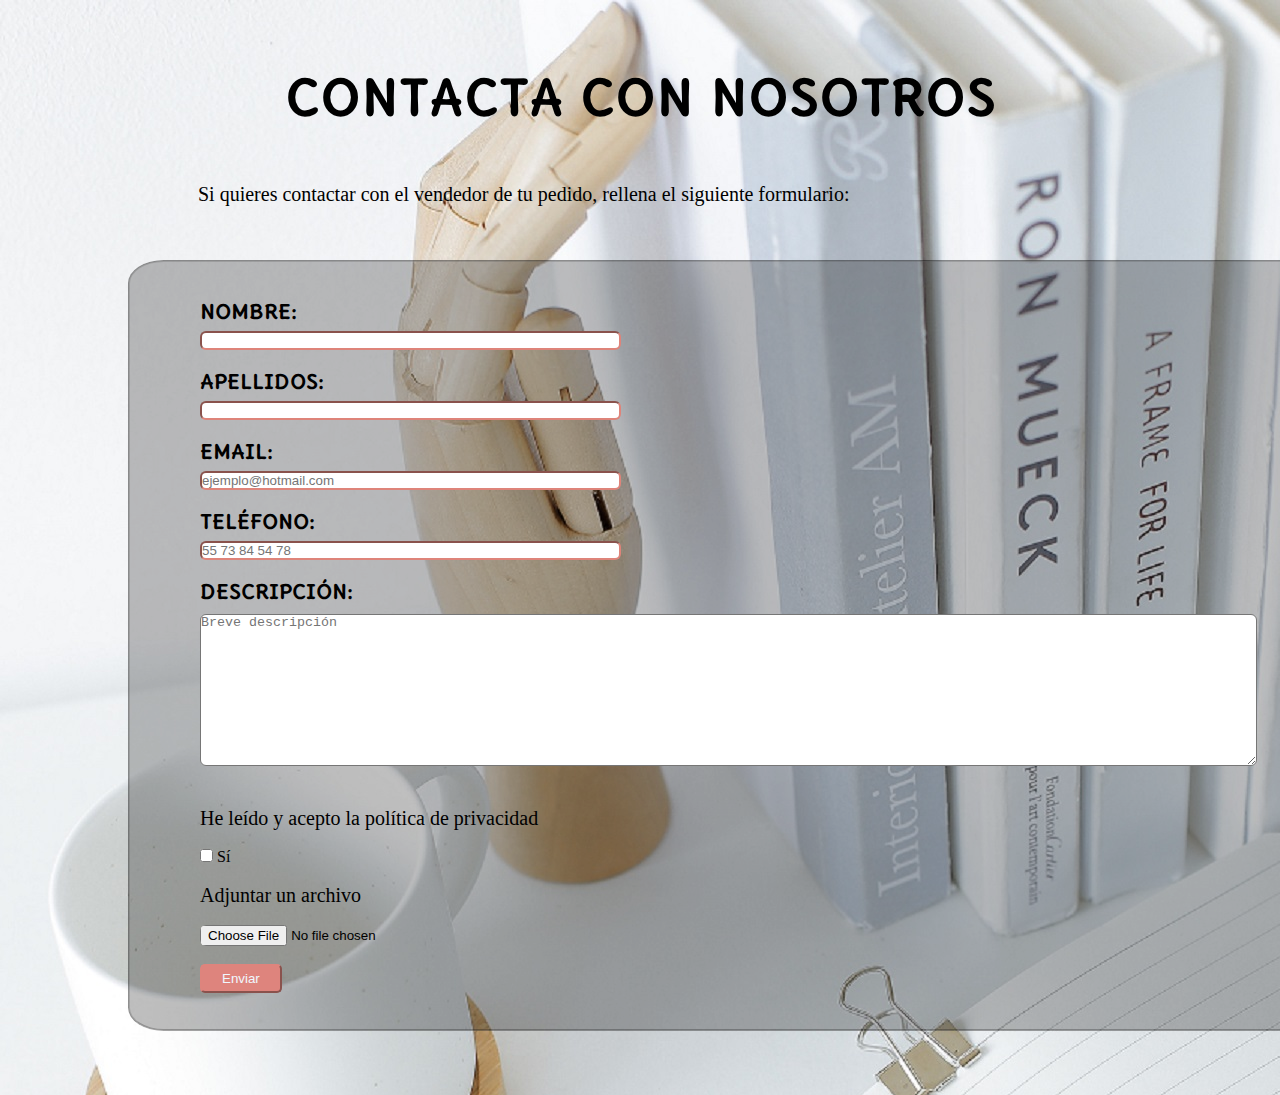
<file: index.html>
<!DOCTYPE html>
<html lang="en">
<head>
    <meta charset="UTF-8">
    <meta http-equiv="X-UA-Compatible" content="IE=edge">
    <meta name="viewport" content="width=device-width, initial-scale=1.0">
    <title>Document</title>
    <link rel="stylesheet" href="CSS/estilo.css">
    <link rel="preconnect" href="https://fonts.googleapis.com">
    <link rel="preconnect" href="https://fonts.googleapis.com">
    <link rel="preconnect" href="https://fonts.gstatic.com" crossorigin>
    <link href="https://fonts.googleapis.com/css2?family=Delius+Unicase&family=Fraunces:opsz,wght@9..144,700&family=Poppins:ital,wght@1,600&display=swap" rel="stylesheet">
</head>
<body>
    <header class="encabezado">
    </header>

    <main class="main">
        <section class="main__seccion">
            <h1 class="main__titulo">CONTACTA CON NOSOTROS</h1>
            <br><br><br>
            <p class="main__parrafo">Si quieres contactar con el vendedor de tu pedido, rellena el siguiente formulario: ​</p> 
            <br><br><br>
            <form action="JS/EJEMPLO.JS" method="post"></form>
            <fieldset class="main__formulario">
                
                <br><br>
                <label class="main__campo"for="nombre">NOMBRE: <br>
                    <input type="text" id="nombre" size="50">
                </label> <br><br>
                <label class="main__campo"for="apellido">APELLIDOS: <br>
                    <input type="text" id="apellido" size="50">
                </label><br><br>
                <label class="main__campo"for="mail">EMAIL: <br>
                    <input type="email" id="mail" size="50" placeholder="ejemplo@hotmail.com">
                </label> <br><br>
                <label class="main__campo"for="tele">TELÉFONO: <br>
                    <input type="tel" id="tele" size="50" placeholder="55 73 84 54 78">
                </label> <br><br>
                <label class="main__campo"for="tele">DESCRIPCIÓN: <br>
                    <textarea name="area-de-texto" id="text1" cols="130" rows="10" placeholder="Breve descripción" required></textarea>
                </label>
                <br><br><br>
                <p class="main__parrafo">He leído y acepto la política de privacidad</p>
                
                <label  class="main__politica"for="cuadro">  <br>
                    <input type="checkbox" id="cuadro"> 
                    <span>Sí</span>
                </label> <br><br>
                <p class="main__parrafo">Adjuntar un archivo</p>
                <label class="main__archivos"for="arch"><br>
                    <input type="file" id="arch"accept=".jpg, .png, .pdf" title="Solo acepta formatos .jpg, png, .pdf"> 
                </label>
                
                <br><br>
                <label class="main__boton--color-coral"  for="la7">
                    <button id="la7" type="submit">Enviar </button>
                </label>
                <br><br><br>
            
            </fieldset>
        </section>

        <footer>
        </footer>
    </main>
    
</body>
</html>
</file>
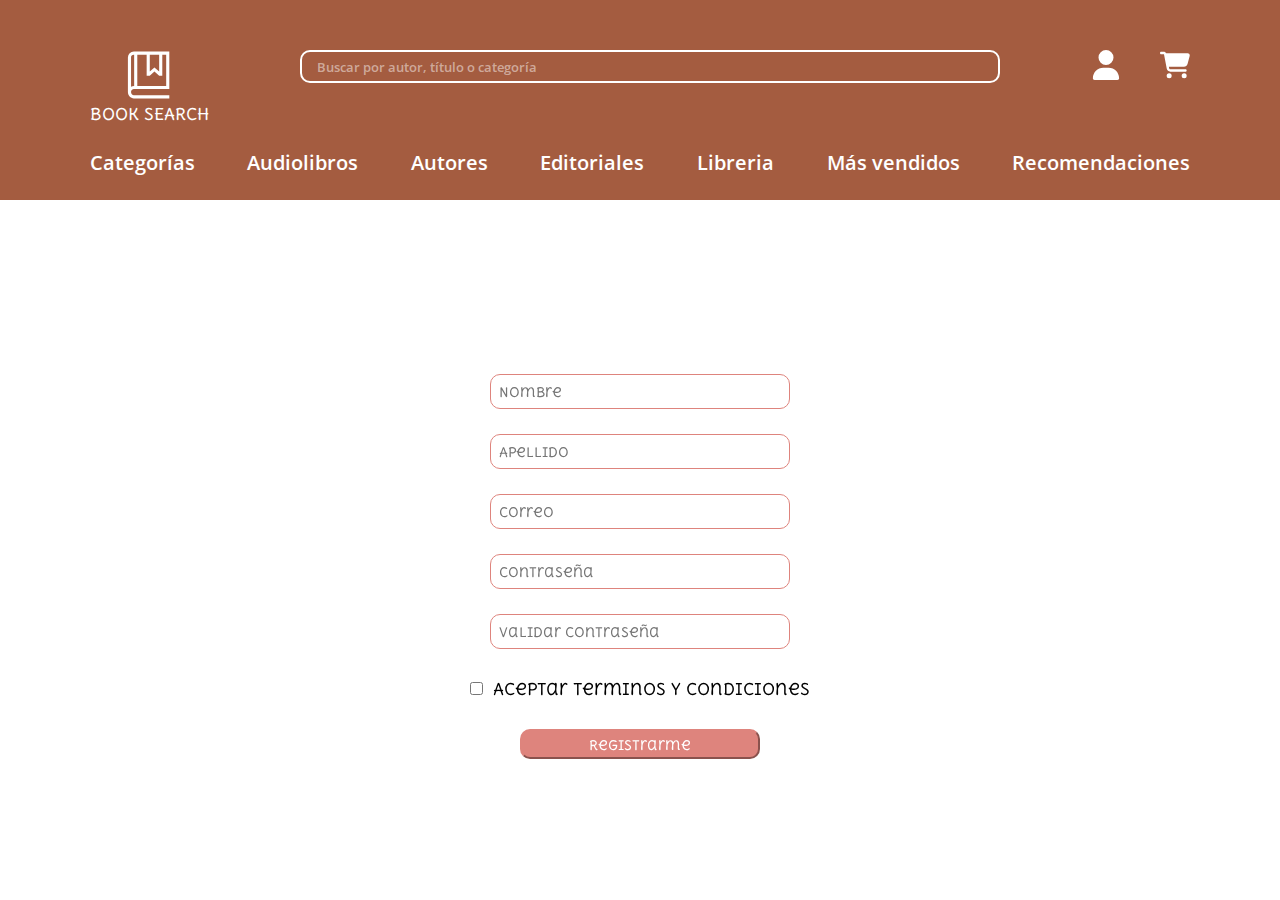
<file: form.html>
<!DOCTYPE html>
<html lang="en">

<head>
  <meta charset="UTF-8">
  <meta http-equiv="X-UA-Compatible" content="IE=edge">
  <meta name="viewport" content="width=device-width, initial-scale=1.0">
  <link rel="stylesheet" href="css/form.css">
  <link rel="preconnect" href="https://fonts.googleapis.com">
  <link rel="preconnect" href="https://fonts.googleapis.com">
  <link rel="preconnect" href="https://fonts.gstatic.com" crossorigin>
  <link
    href="https://fonts.googleapis.com/css2?family=Delius+Unicase&family=Fraunces:opsz,wght@9..144,700&family=Poppins:ital,wght@1,600&display=swap"
    rel="stylesheet">
  <link rel="stylesheet" href="css/header.css">
  <title>Registro</title>
</head>

<body>
  <header class="header">
    <div class="container__header">
      <div class="header__logo">
        <figure class="header__logo-imagen-texto">
          <img class="header__logo-image" src="img/book.svg" alt="Iniciar sesión" width="50" height="50">
          <figcaption class="header__logo-texto">BOOK SEARCH</figcaption>
        </figure>
      </div>
      <div class="header__search">
        <input class="header__search-input" type="text" placeholder="Buscar por autor, título o categoría ">
      </div>
      <div class="header-icons">
        <div class="icon__login">
          <img class="header__login-image" src="img/user-solid.svg" alt="Iniciar sesión" width="30" height="30">
        </div>
        <div class="header__cart">
          <img class="icon__cart-image" src="img/cart-shopping-solid.svg" alt="Carrito de compras" width="30"
            height="30">
        </div>
      </div>
    </div>
    <nav class="header__nav">
      <ul class="header__nav-list">
        <li class="header__nav--categorias"><a href="pagina1.html">Categorías</a></li>
        <li class="header__nav-item"><a href="pagina2.html">Audiolibros </a></li>
        <li class="header__nav-item"><a href="pagina3.html">Autores</a></li>
        <li class="header__nav-item"><a href="pagina4.html">Editoriales</a></li>
        <li class="header__nav-item"><a href="pagina5.html">Libreria</a></li>
        <li class="header__nav-item"><a href="pagina6.html">Más vendidos</a></li>
        <li class="header__nav--recomendaciones"><a href="pagina7.html">Recomendaciones</a></li>
      </ul>
    </nav>
  </header>
  <main>
    <div id="mensaje-registro" style="display: none;" class="confirmacion-registro">
      <p class="confirmacion-registro__texto">¡Te has registrado con éxito!</p>
    </div>
    <form id="registro" class="form-register">
      <h2 class="form-register__title">Registro</h2>
      <div class="form__div">
        <input required class="form__input" placeholder="Nombre" type="text" id="nombre" name="input1">
      </div>
      <div>
        <input required class="form__input" placeholder="Apellido" type="text" id="apellido" name="input2">
      </div>
      <div>
        <input required class="form__input" placeholder="Correo" type="email" id="email" name="input3">
      </div>
      <div>
        <input required class="form__input" placeholder="Contraseña" type="password" id="contraseña" name="input4">
      </div>
      <div>
        <input required class="form__input" placeholder="Validar contraseña" type="password" id="contraseña-validar" name="input5">
      </div>
      <div class="terminos">
        <div>
          <input required class="checkbox__terminos" type="checkbox" id="checkbox" name="checkbox">
        </div>
        <div>
          <label for="checkbox">Aceptar terminos y condiciones</label>
        </div>
      </div>
      </div>
      <div>
        <div class="conatiner__register">
          <button id="boton-registro" class="boton-register" type="">Registrarme</button>
        </div>

    </form>


  </main>

  <script src="JS/app.js"></script>
</body>

</html>
</file>
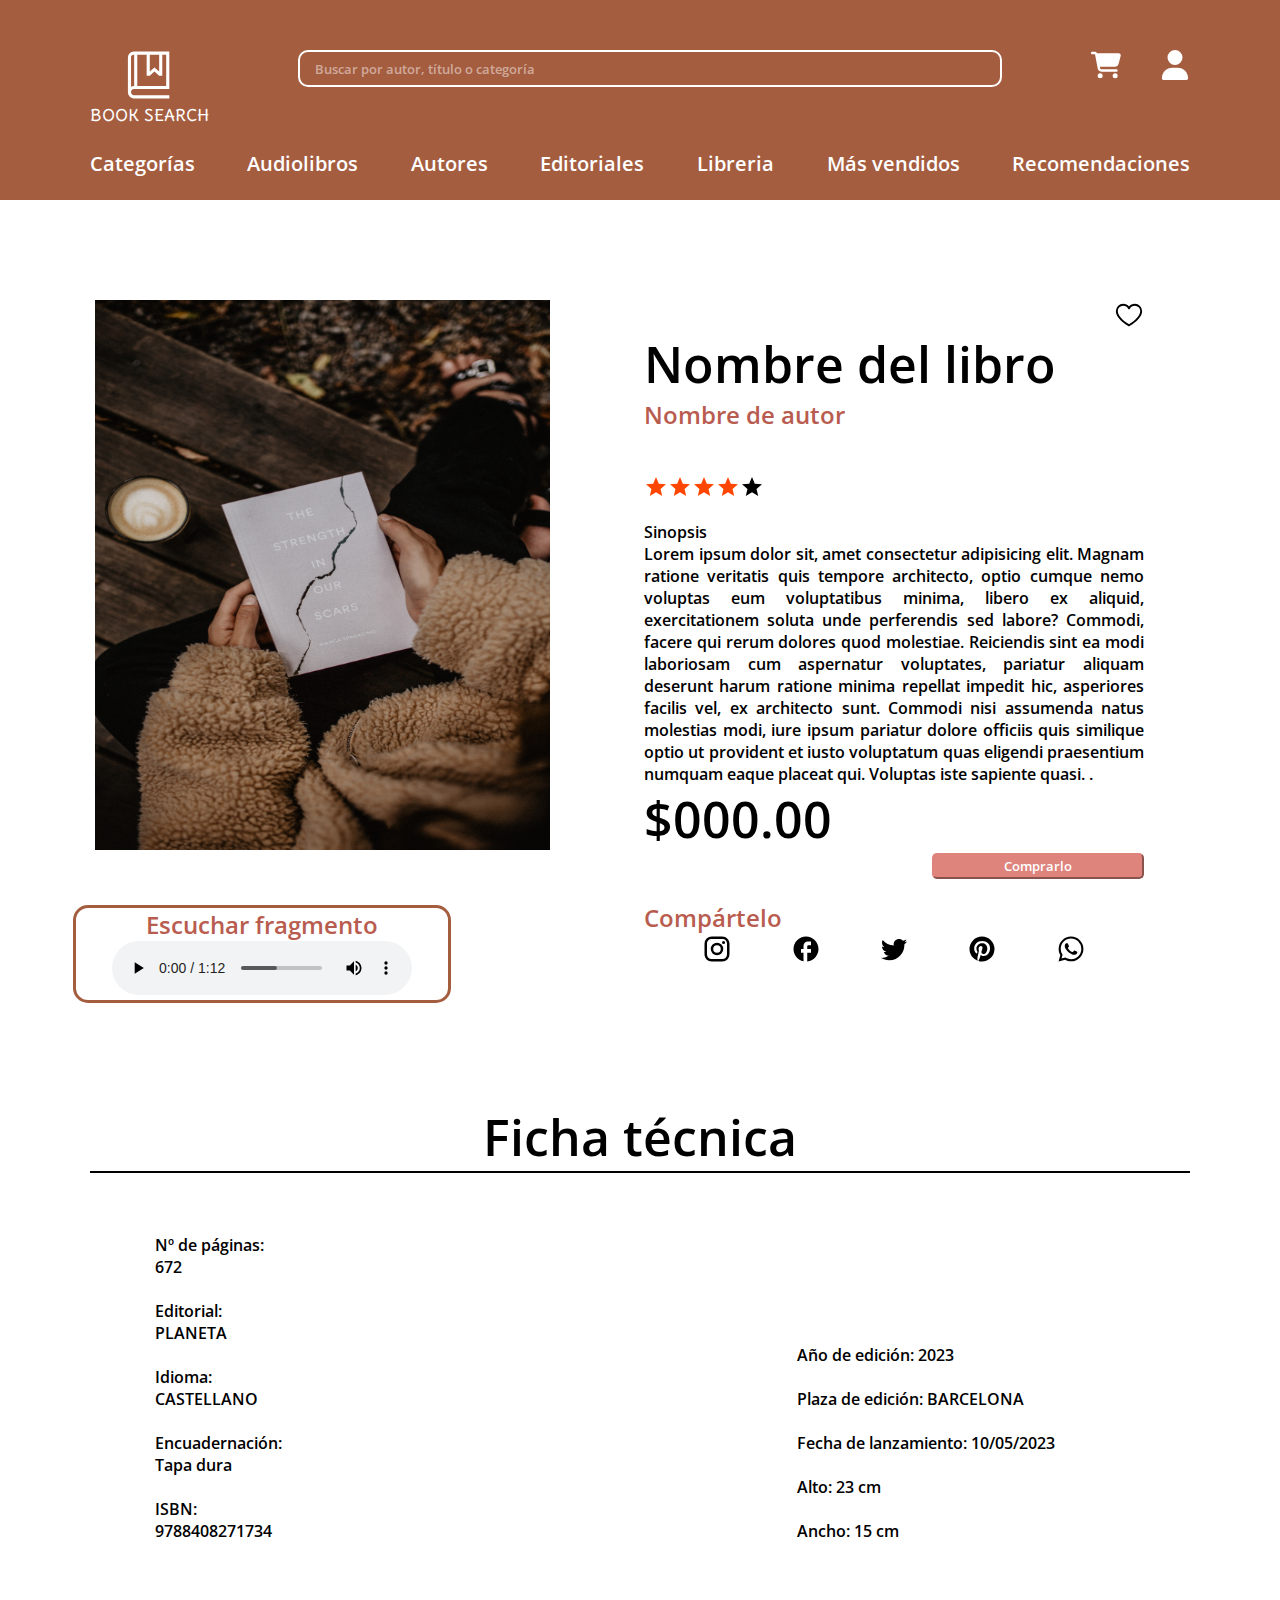
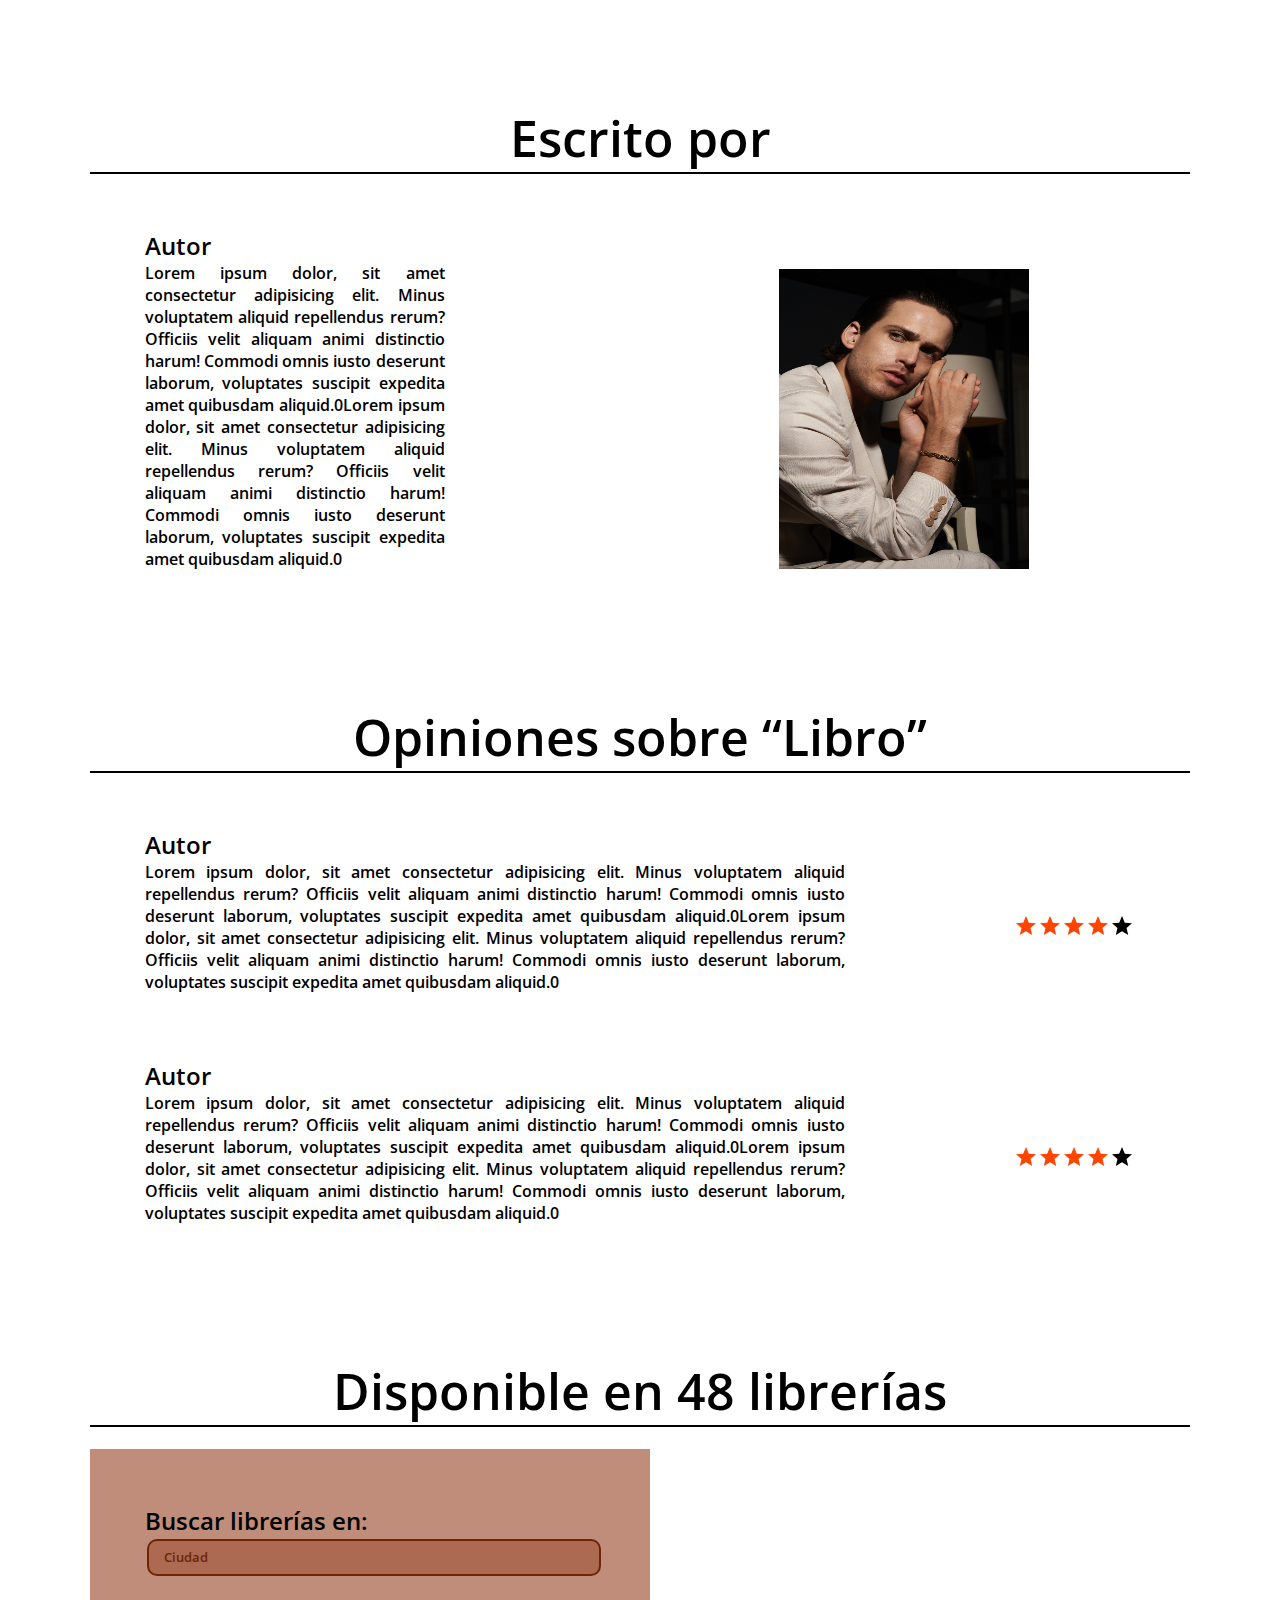
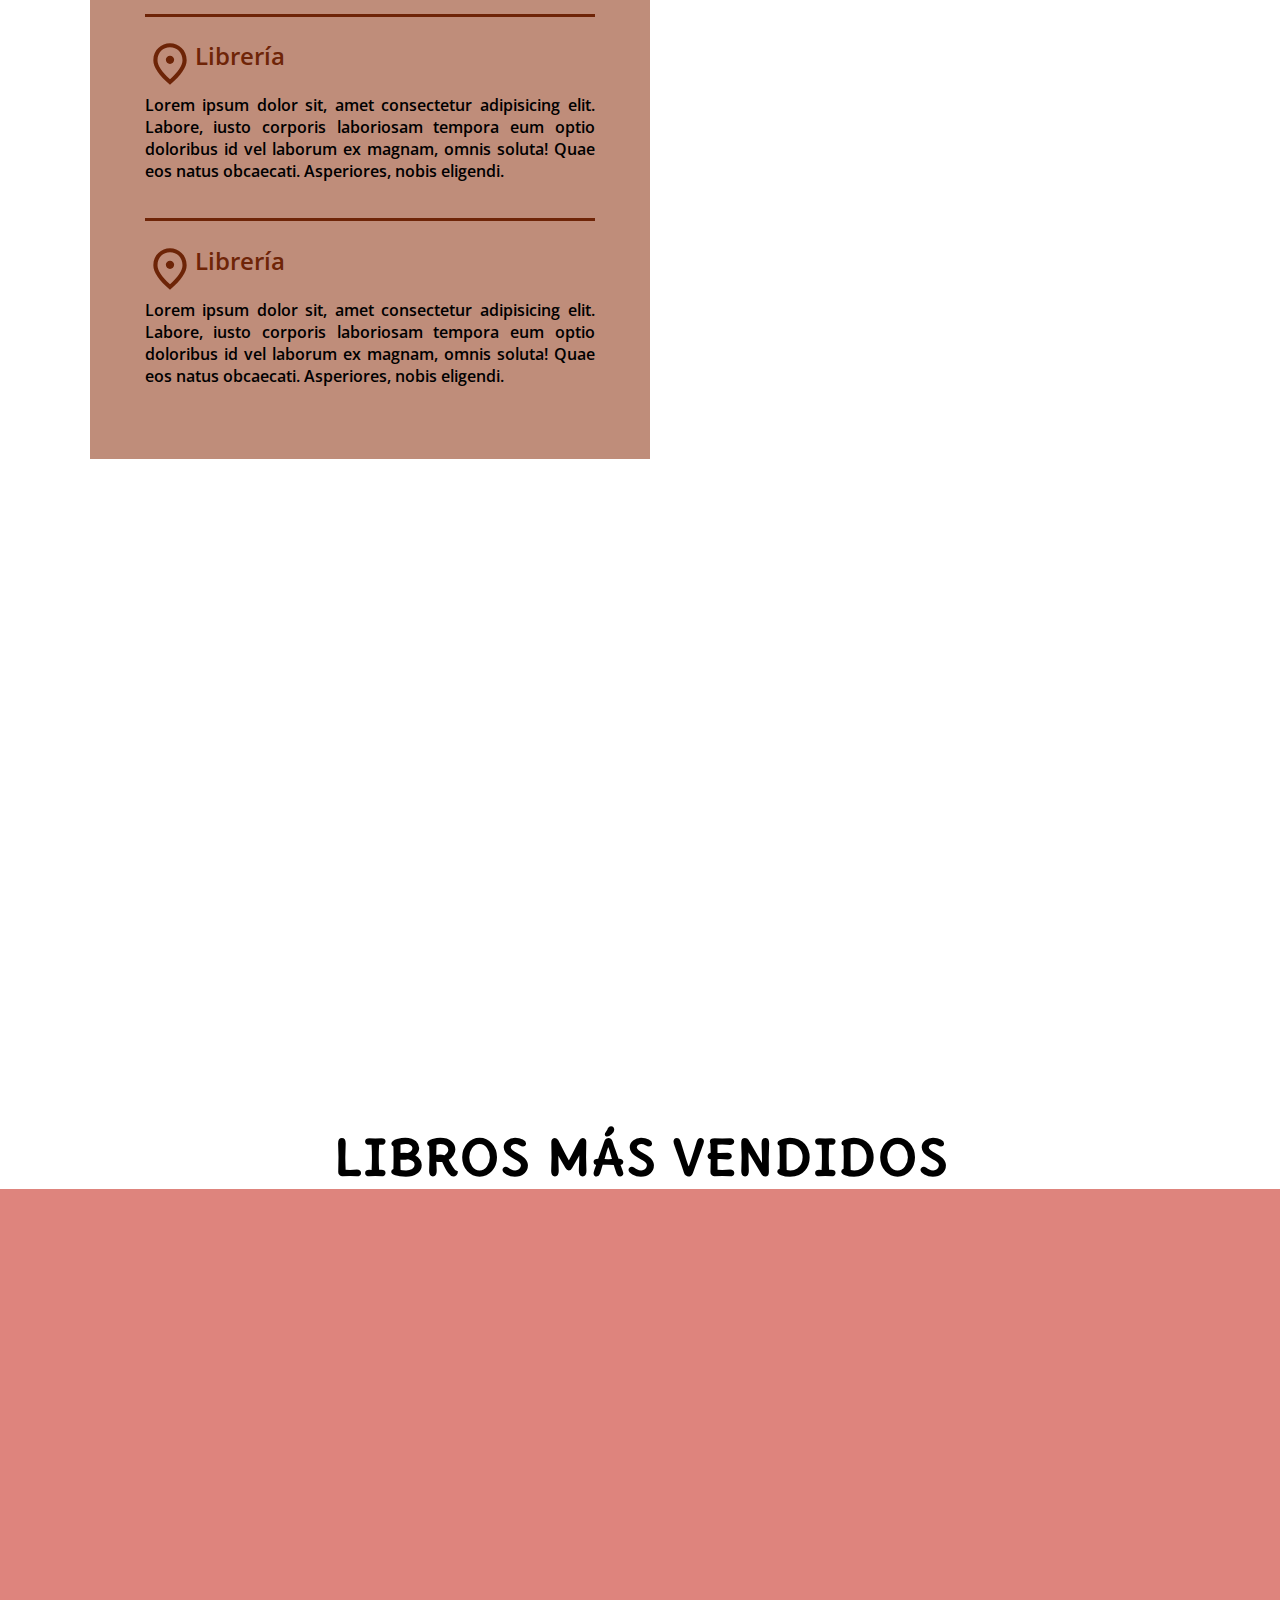
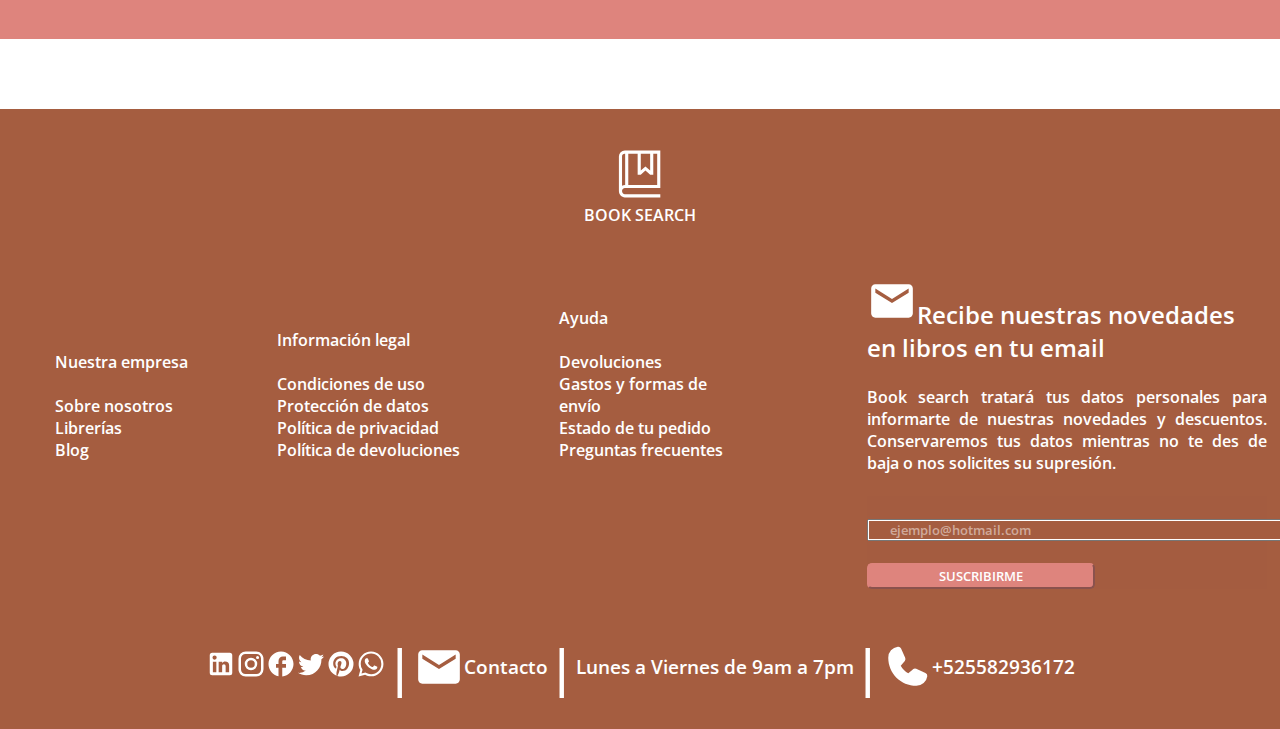
<file: HTML/detalle-libro.html>
<!DOCTYPE html>
<html lang="en">
<head>
    <meta charset="UTF-8">
    <meta name="viewport" content="width=device-width, initial-scale=1.0">
    <title>Detalle de libro</title>
    <link rel="stylesheet" href="../CSS/detalle-libro.css">
    <link href="https://fonts.googleapis.com/css2?family=Delius+Unicase&family=Fraunces:opsz,wght@9..144,700&family=Poppins:ital,wght@1,600&display=swap" rel="stylesheet">

    <link href="https://fonts.googleapis.com/css2?family=Open+Sans:wght@300;600&display=swap" rel="stylesheet">
</head>


<body>

    <header class="header">
        <div class="container__header">
            <div class="header__logo">
                <figure class="header__logo-imagen-texto">
                    <img class="header__logo-image" src="../imagenes/book (1).svg" alt="Iniciar sesión"
                    width="50" height="50">
                <figcaption class="header__logo-texto">BOOK SEARCH</figcaption>
            </figure>
            </div>
            <div class="header__search">
                <input class="header__search-input" type="text" placeholder="Buscar por autor, título o categoría ">
            </div>
            <div class="header-icons">
                <div class="icon__login">
                    <img class="header__login-image" src="../imagenes/cart-shopping-solid.svg" alt="Iniciar sesión"
                    width="30" height="30">
                </div>
                <div class="header__cart">
                    <img class="icon__cart-image" src="../imagenes/user-solid.svg" alt="Carrito de compras" width="30" height="30">
                </div>
            </div>
        </div>
        <nav class="header__nav">
            <ul class="header__nav-list">
                <li class="header__nav--categorias"><a href="pagina1.html">Categorías</a></li>
                <li class="header__nav-item"><a href="pagina2.html">Audiolibros </a></li>
                <li class="header__nav-item"><a href="pagina3.html">Autores</a></li>
                <li class="header__nav-item"><a href="pagina4.html">Editoriales</a></li>
                <li class="header__nav-item"><a href="pagina5.html">Libreria</a></li>
                <li class="header__nav-item"><a href="pagina6.html">Más vendidos</a></li>
                <li class="header__nav--recomendaciones"><a href="pagina7.html">Recomendaciones</a></li>
            </ul>
        </nav>
    </header>
<aside>
        <div class="detalles">
            <div class="detalles__aud-img">
            <img class="detalles__aud-img-imagen" src="../imagenes/pexels-thought-catalog-2228580.jpg" width="455" height="550" alt="">
            <br>
            <div class="detalles__audio">
                <h2>Escuchar fragmento</h2>
                <audio controls src="../AUDIOS/risk-136788.mp3" width="455">
            </audio>
        </div>
    </div>
</aside>
    <main>
    <section>
        <div class="detalles__texto"><div class="detalles__texto-icono">
            <img src="../imagenes/heart.svg" width="30" height="30" alt="">
        </div>
            <h1 class="tit">Nombre del libro</h1>
            
            <h2>Nombre de autor</h2>
            <br><br>
            <div class="detalles__texto-calificacion">
                <div class="valor">
                    <svg class="valor__estre  estre--naranja estre--gris" xmlns="http://www.w3.org/2000/svg" width="24" height="24" viewBox="0 0 24 24"><path fill="currentColor" d="M12 17.27 L18.18 21l-1.64-7.03L22 9.24l-7.19-.61L12 2L9.19 8.63L2 9.24l5.46 4.73L5.82 21z"/></svg>
                
                    <svg class="valor__estre  estre--naranja" xmlns="http://www.w3.org/2000/svg" width="24" height="24" viewBox="0 0 24 24"><path fill="currentColor" d="M12 17.27 L18.18 21l-1.64-7.03L22 9.24l-7.19-.61L12 2L9.19 8.63L2 9.24l5.46 4.73L5.82 21z"/></svg>
                
                    <svg class="valor__estre  estre--naranja" xmlns="http://www.w3.org/2000/svg" width="24" height="24" viewBox="0 0 24 24"><path fill="currentColor" d="M12 17.27 L18.18 21l-1.64-7.03L22 9.24l-7.19-.61L12 2L9.19 8.63L2 9.24l5.46 4.73L5.82 21z"/></svg>
                
                    <svg class="valor__estre  estre--naranja" xmlns="http://www.w3.org/2000/svg" width="24" height="24" viewBox="0 0 24 24"><path fill="currentColor" d="M12 17.27 L18.18 21l-1.64-7.03L22 9.24l-7.19-.61L12 2L9.19 8.63L2 9.24l5.46 4.73L5.82 21z"/></svg>

                    <svg class="valor__estre" xmlns="http://www.w3.org/2000/svg" width="24" height="24" viewBox="0 0 24 24"><path fill="currentColor" d="M12 17.27 L18.18 21l-1.64-7.03L22 9.24l-7.19-.61L12 2L9.19 8.63L2 9.24l5.46 4.73L5.82 21z"/></svg>
            </div>
            </div>
            <p> <br><span>Sinopsis</span> <br> Lorem ipsum dolor sit, amet consectetur adipisicing elit. Magnam ratione veritatis quis tempore architecto, optio cumque nemo voluptas eum voluptatibus minima, libero ex aliquid, exercitationem soluta unde perferendis sed labore?
            Commodi, facere qui rerum dolores quod molestiae. Reiciendis sint ea modi laboriosam cum aspernatur voluptates, pariatur aliquam deserunt harum ratione minima repellat impedit hic, asperiores facilis vel, ex architecto sunt.
            Commodi nisi assumenda natus molestias modi, iure ipsum pariatur dolore officiis quis similique optio ut provident et iusto voluptatum quas eligendi praesentium numquam eaque placeat qui. Voluptas iste sapiente quasi.
            .</p>
            <h1 >$000.00</h1>
            <div class="detalles__texto-boton" >
            <button class="detalles__boton"> <b> Comprarlo</b></button></div> <br>
            <h2>Compártelo</h2>
            <div class="detalles__texto-redes">
            <a href="https://www.instagram.com/" target="
            ">
            <img src="../imagenes/instagram.svg" width="30" height="30" alt="">
            </a>
            <a href="https://www.facebook.com/" target="_blank">
                <img src="../imagenes/baseline-facebook.svg" width="30" height="30"alt="">
            </a>
            <a href="https://twitter.com/" target="_blank">
                <img src="../imagenes/twitter.svg" width="30" height="30" alt="">
            </a>
            <a href="https://www.pinterest.com.mx/" target="_blank">
                <img src="../imagenes/pinterest.svg" width="30" height="30" alt="">
            </a>
            <a href="https://www.whatsapp.com/" target="_blank">
                <img src="../imagenes/baseline-whatsapp.svg" width="30" height="30"alt="">
            </a>
        </div>
        </div>
    </section></main>
    <section class="ficha">
        <h1 class="parra__titulo">Ficha técnica </h1><br>
        <div class="ficha__lista1">
            <ul class="ficha__lista1">
                <li>Nº de páginas: 672</li> <br>
                <li>Editorial: PLANETA</li> <br>
                <li>Idioma: CASTELLANO</li> <br>
                <li>Encuadernación: Tapa dura</li> <br>
                <li>ISBN: 9788408271734</li> <br>
            </ul>
        </div>
        <div class="ficha__lista2">
            <ul class="ficha__lista2">
                <li>Año de edición: 2023</li> <br>
                <li>Plaza de edición: BARCELONA</li> <br>
                <li>Fecha de lanzamiento: 10/05/2023</li> <br>
                <li>Alto: 23 cm</li> <br>
                <li>Ancho: 15 cm</li> <br>
            </ul>
        </div>
    </section>
    <section class="escritor">
        <h1 class="parra__titulo">Escrito por</h1><br><p class="escritor__parrafo"> <span class="negri"> Autor</span > <br> Lorem ipsum dolor, sit amet consectetur adipisicing elit. Minus voluptatem aliquid repellendus rerum? Officiis velit aliquam animi distinctio harum! Commodi omnis iusto deserunt laborum, voluptates suscipit expedita amet quibusdam aliquid.0Lorem ipsum dolor, sit amet consectetur adipisicing elit. Minus voluptatem aliquid repellendus rerum? Officiis velit aliquam animi distinctio harum! Commodi omnis iusto deserunt laborum, voluptates suscipit expedita amet quibusdam aliquid.0</p>
        <img class="escritor__imagen" src="../imagenes/pexels-jesus-martin-tauca-solorzano-17043996.jpg" width="250" height="300" alt="">
    </section>
    <section class="opn">
        <h1 class="parra__titulo">Opiniones sobre “Libro”</h1><br>
        <div class="autor1"><p class="opn__parrafo"> <span class="negri"> Autor</span > <br> Lorem ipsum dolor, sit amet consectetur adipisicing elit. Minus voluptatem aliquid repellendus rerum? Officiis velit aliquam animi distinctio harum! Commodi omnis iusto deserunt laborum, voluptates suscipit expedita amet quibusdam aliquid.0Lorem ipsum dolor, sit amet consectetur adipisicing elit. Minus voluptatem aliquid repellendus rerum? Officiis velit aliquam animi distinctio harum! Commodi omnis iusto deserunt laborum, voluptates suscipit expedita amet quibusdam aliquid.0</p>
            <div class="autor1__caja">
            <div class="valor">
                <svg class="valor__estre  estre--naranja" xmlns="http://www.w3.org/2000/svg" width="24" height="24" viewBox="0 0 24 24"><path fill="currentColor" d="M12 17.27 L18.18 21l-1.64-7.03L22 9.24l-7.19-.61L12 2L9.19 8.63L2 9.24l5.46 4.73L5.82 21z"/></svg>
            
                <svg class="valor__estre  estre--naranja" xmlns="http://www.w3.org/2000/svg" width="24" height="24" viewBox="0 0 24 24"><path fill="currentColor" d="M12 17.27 L18.18 21l-1.64-7.03L22 9.24l-7.19-.61L12 2L9.19 8.63L2 9.24l5.46 4.73L5.82 21z"/></svg>
            
                <svg class="valor__estre  estre--naranja" xmlns="http://www.w3.org/2000/svg" width="24" height="24" viewBox="0 0 24 24"><path fill="currentColor" d="M12 17.27 L18.18 21l-1.64-7.03L22 9.24l-7.19-.61L12 2L9.19 8.63L2 9.24l5.46 4.73L5.82 21z"/></svg>
            
                <svg class="valor__estre  estre--naranja" xmlns="http://www.w3.org/2000/svg" width="24" height="24" viewBox="0 0 24 24"><path fill="currentColor" d="M12 17.27 L18.18 21l-1.64-7.03L22 9.24l-7.19-.61L12 2L9.19 8.63L2 9.24l5.46 4.73L5.82 21z"/></svg>

                <svg class="valor__estre" xmlns="http://www.w3.org/2000/svg" width="24" height="24" viewBox="0 0 24 24"><path fill="currentColor" d="M12 17.27 L18.18 21l-1.64-7.03L22 9.24l-7.19-.61L12 2L9.19 8.63L2 9.24l5.46 4.73L5.82 21z"/></svg>
        </div>
    </div>
    </div>
    <div class="autor1"><p class="opn__parrafo"> <span class="negri"> Autor</span > <br> Lorem ipsum dolor, sit amet consectetur adipisicing elit. Minus voluptatem aliquid repellendus rerum? Officiis velit aliquam animi distinctio harum! Commodi omnis iusto deserunt laborum, voluptates suscipit expedita amet quibusdam aliquid.0Lorem ipsum dolor, sit amet consectetur adipisicing elit. Minus voluptatem aliquid repellendus rerum? Officiis velit aliquam animi distinctio harum! Commodi omnis iusto deserunt laborum, voluptates suscipit expedita amet quibusdam aliquid.0</p>
        <div class="autor1__caja">
        <div class="valor">
            <svg class="valor__estre  estre--naranja" xmlns="http://www.w3.org/2000/svg" width="24" height="24" viewBox="0 0 24 24"><path fill="currentColor" d="M12 17.27 L18.18 21l-1.64-7.03L22 9.24l-7.19-.61L12 2L9.19 8.63L2 9.24l5.46 4.73L5.82 21z"/></svg>
        
            <svg class="valor__estre  estre--naranja" xmlns="http://www.w3.org/2000/svg" width="24" height="24" viewBox="0 0 24 24"><path fill="currentColor" d="M12 17.27 L18.18 21l-1.64-7.03L22 9.24l-7.19-.61L12 2L9.19 8.63L2 9.24l5.46 4.73L5.82 21z"/></svg>
        
            <svg class="valor__estre  estre--naranja" xmlns="http://www.w3.org/2000/svg" width="24" height="24" viewBox="0 0 24 24"><path fill="currentColor" d="M12 17.27 L18.18 21l-1.64-7.03L22 9.24l-7.19-.61L12 2L9.19 8.63L2 9.24l5.46 4.73L5.82 21z"/></svg>
        
            <svg class="valor__estre  estre--naranja" xmlns="http://www.w3.org/2000/svg" width="24" height="24" viewBox="0 0 24 24"><path fill="currentColor" d="M12 17.27 L18.18 21l-1.64-7.03L22 9.24l-7.19-.61L12 2L9.19 8.63L2 9.24l5.46 4.73L5.82 21z"/></svg>

            <svg class="valor__estre" xmlns="http://www.w3.org/2000/svg" width="24" height="24" viewBox="0 0 24 24"><path fill="currentColor" d="M12 17.27 L18.18 21l-1.64-7.03L22 9.24l-7.19-.61L12 2L9.19 8.63L2 9.24l5.46 4.73L5.82 21z"/></svg>
    </div>
</div>
</div>
    </section>
    <section class="dispo">
        <h1 class="parra__titulo">Disponible en 48 librerías</h1><br>
        
        <div class="caja-datos">
            <h1 class="negri">Buscar librerías en:</h1>
            <div class="caja-datos__search">
                <input class="caja-datos__search-input" type="text" placeholder="Ciudad">
            </div >
            <div class="caja-datos__tex">
                <img class="caja-datos__tex-img" src="../imagenes/outline-place (1).svg" alt="">
                <h2 class="caja-datos__tex-tit">Librería</h2>
                <br>
            <p class="caja-datos__texto">Lorem ipsum dolor sit, amet consectetur adipisicing elit. Labore, iusto corporis laboriosam tempora eum optio doloribus id vel laborum ex magnam, omnis soluta! Quae eos natus obcaecati. Asperiores, nobis eligendi.</p>
        </div>
        <div class="caja-datos__tex">
            <img class="caja-datos__tex-img" src="../imagenes/outline-place (1).svg" alt="">
            <h2 class="caja-datos__tex-tit">Librería</h2>
            <br>
        <p class="caja-datos__texto">Lorem ipsum dolor sit, amet consectetur adipisicing elit. Labore, iusto corporis laboriosam tempora eum optio doloribus id vel laborum ex magnam, omnis soluta! Quae eos natus obcaecati. Asperiores, nobis eligendi.</p>
    </div>
    </div>
        <div class="map">
            <iframe src="https://www.google.com/maps/embed?pb=!1m18!1m12!1m3!1d15019435.339181468!2d-113.26966873778808!3d23.21197872928918!2m3!1f0!2f0!3f0!3m2!1i1024!2i768!4f13.1!3m3!1m2!1s0x84043a3b88685353%3A0xed64b4be6b099811!2zTcOpeGljbw!5e0!3m2!1ses-419!2smx!4v1685495631420!5m2!1ses-419!2smx" width="540" height="610" style="border:0;" allowfullscreen="" loading="lazy" referrerpolicy="no-referrer-when-downgrade"></iframe> 
        </div>
    </section>
    <section class="carrusel">
        <h1 class="carrusel__tit">LIBROS MÁS VENDIDOS</h1>
        <div class="carrusel__cards"></div>

    </section>
   
    <footer>
        <section>
        <div class="footer__logo">
            <figure class="footer__logo-imagen-texto">
                <img class="footer__logo-image" src="../imagenes/book (1).svg" alt="Iniciar sesión"
                width="50" height="50">
            <figcaption class="footer__logo-texto">BOOK SEARCH</figcaption>
        </figure>
        </div>
        <div class="footer__listas">
        <section class="ficha1"> 
            <div class="ficha__lista1-1">
                <ul class="ficha__lista1-1-1"> 
                    <li>Nuestra empresa</li> <br> 
                    <li>Sobre nosotros</li> 
                    <li>Librerías</li> 
                    <li>Blog</li> 
                </ul>
            </div>
            <div class="ficha__lista2-2">
                <ul class="ficha__lista2-2-2"> 
                    <li>Información legal</li> <br> 
                    <li>Condiciones de uso</li> 
                    <li>Protección de datos</li> 
                    <li>Política de privacidad</li> 
                    <li>Política de devoluciones</li>
                </ul>
            </div>
            <div class="ficha__lista3-3">
                <ul class="ficha__lista3-3"> 
                    <li>Ayuda</li> <br> 
                    <li>Devoluciones</li> 
                    <li>Gastos y formas de envío</li> 
                    <li>Estado de tu pedido</li> 
                    <li>Preguntas frecuentes </li>
                </ul>
            </div>
        </section>
        </div>
            <div class="news">
                <img class="new__tex-img" src="../imagenes/baseline-email (1).svg" alt=""> <br>
                <h2 class="new-tit">Recibe nuestras novedades en libros en tu email
                </h2> <br>
                <p class="new-parra">Book search tratará tus datos personales para informarte de nuestras novedades y descuentos. Conservaremos tus datos mientras no te des de baja o nos solicites su supresión. </p><br>
                <div class="news__barra"  ><br>
                <input class="news__barra-input"  type="email" size="50" placeholder="ejemplo@hotmail.com"><br>
                <div> <br>
                <button>SUSCRIBIRME</button></div>
            </div></div><br><br><br>
            <div class="footer__redes">
                <div class="footer__texto-redes">
                    <a href="https://www.linkedin.com/">
                        <img src="../imagenes/linkedin.svg" width="30" height="30"alt="">
                    </a>
                    <a href="https://www.instagram.com/" target="
                    ">
                    <img src="../imagenes/instagram (1).svg" width="30" height="30" alt="">
                    </a>
                    <a href="https://www.facebook.com/" target="_blank">
                        <img src="../imagenes/baseline-facebook (1).svg" width="30" height="30"alt="">
                    </a>
                    <a href="https://twitter.com/" target="_blank">
                        <img src="../imagenes/twitter (1).svg" width="30" height="30" alt="">
                    </a>
                    <a href="https://www.pinterest.com.mx/" target="_blank">
                        <img src="../imagenes/pinterest (1).svg" width="30" height="30" alt="">
                    </a>
                    <a href="https://www.whatsapp.com/" target="_blank">
                        <img src="../imagenes/baseline-whatsapp (1).svg" width="30" height="30"alt="">
                    </a> <h1 class="footer__separador">|</h1>
                    <div>
                        <img class="new__tex-img" src="../imagenes/baseline-email (1).svg" alt=""> 
                    </div><h1 class="footer__text">Contacto</h1>
                    <h1 class="footer__separador">|</h1>
                    <h1 class="footer__text">Lunes a Viernes de 9am a 7pm</h1>
                    <h1 class="footer__separador">|</h1>
                    <img class="new__tex-img" src="../imagenes/phone-fill.svg" alt="">
                    <h1 class="footer__text">+525582936172</h1>
                </div>
            </div>
        </section>
    </footer>
    
</body>
</html>
</file>
<file: CSS/estilo.css>
*{
    margin: 0;
    padding: 0;  
}

main{
    padding: 5%  10% 5% 10%;
    background-image: url("../imagenes/pexels-ann-poan-5797899.jpg"); 
}

.main__titulo{
    text-align: center;
    font-size: 50px;
    font-weight: 1000;
    font-family: 'Delius Unicase';
}

.main__campo,main__politica,main__archivos{
    margin-left: 70px; 
    font-size: 20px;
    font-weight: 600;
    font-family: 'Delius Unicase';
}

.main__formulario{
    border-radius: 3%;
    background-color: rgba(0, 0, 0, 25%);
    border-color:  rgba(0, 0, 0, 25%);
}

.main__parrafo{
    margin-left: 70px;
    font-size: 20px;
    font-family:'Open Sans';
}

span{
    font-family:'Open Sans';
}

input{
    margin-left: 70px;
    border-radius: 6px;
    border-color: rgb(222, 132, 122);
}


textarea{
    margin-left: 70px;
    margin-top: 10px;
    border-radius: 6px;
    margin-right: 60px;
}


button{
    padding: 5px 20px 5px 20px;
    background-color: rgb(222, 132, 125);
    border-color: rgb(222, 132, 125) ;
    border-radius: 5px;
    color: aliceblue;
    margin-left: 70px;
}
</file>
<file: css/form.css>
:root {
    --primary-color: rgba(164, 92, 64, 1);
    --secondary-color: rgba(185, 92, 80, 1);
    --coral-color: rgba(222, 132, 125, 1);
    --neutral-white-color: rgba(255, 255, 255, 1);
    --neutra-black-color: background: rgba(0, 0, 0, 1);
}

* {
    box-sizing: border-box;
    padding: 0%;
    margin: 0;
    font-family: 'Delius Unicase', cursive;
}

body {
    height: 100%;
    margin: 0;
    padding: 0;
    background-image: url('https://images.pexels.com/photos/2167677/pexels-photo-2167677.jpeg');
    background-size: cover;
    background-repeat: no-repeat;
}


main {
    display: flex;
    justify-content: center;
}


.form-register {
    max-width: 400px;
    margin: 0 auto;
    margin-top: 100px;
    width: 50%;
  border-radius: 10px;
    text-align: center;
    display: flex;
    flex-direction: column;
    background-color: rgba(222, 132, 125, 0); 
    backdrop-filter: invert(80%);
    -webkit-backdrop-filter: blur(10px);
    backdrop-filter: blur(10px);
}

.form-register__title{
    color: var(--neutral-white-color);
    margin-top: 18px;
    margin-bottom: 10px;
}

.form__input {
    width: 75%;
    box-sizing: border-box;
    padding: 8px;
    margin-bottom: 10px;
    margin-top: 15px;
    height: 35px;
    border-radius: 10px;
    border: solid 1px;
    border-color: var(--coral-color);
}


.form__input:focus {
    border: 2px solid aquamarine;
}

.terminos {
    display: flex;
    justify-content: center;
    flex-direction: row;
    margin-top: 20px;
}

.terminos label{
   margin-left: 10px;
}


.checkbox {
    height: 20px;
    width: 20px;
}

.container__register{
    display: flex;
    justify-content: center;
}
.boton-register{
    margin-top: 30px;
    margin-bottom: 30px;
    height: 30px;
    width: 60%;
    text-align: center;
    align-items: center;
    border-radius: 10px;
    background-color:var(--coral-color);
    border-color: var(--coral-color);
    color: var(--neutral-white-color);
}

#mensaje-registro{
    height: 40px;
    width: 350px;
    background-color: rgba(0, 128, 0, 0.329);
    border: none ;
}

#mensjae-registro , p{
    padding-top: 5px;
    text-align: center;
    color: var(--neutral-white-color);

}
</file>
<file: css/header.css>
@font-face {
    font-family: 'Open-Bold';
    src: url('../TIPOGRAFIAS/static/OpenSans-SemiBold.ttf');
}

:root {
    --primary-color: rgba(164, 92, 64, 1);
    --secondary-color: rgba(185, 92, 80, 1);
    --coral-color: rgba(222, 132, 125, 1);
    --neutral-white-color: rgba(255, 255, 255, 1);
    --neutral-white-color-transparente: rgba(255, 255, 255, 0.493);
    --neutra-black-color: background: rgba(0, 0, 0, 1);
}


header {
    max-width: 100%;
    height: 200px;
    background-color: var(--primary-color);
    padding: 50px 7%;
}

.header__logo {
    display: flex;
    justify-content: flex-start;
    align-items: flex-start;
}

figure {
    text-align: center;
}

.header__logo-texto {
    display: flex;
    color: var(--neutral-white-color);
}

.header__search {
    text-align: center;
}

.container__header {
    display: flex;
    justify-content: space-between;
}

.header__search-input {
    width: 700px;
    height: 33px;
    border-radius: 10px;
    border: 2px solid;
    background-color: var(--primary-color);
    color: var(--neutral-white-color);
}

.header__search-input::placeholder {
    color: var(--neutral-white-color-transparente);
    padding-left: 15px;
    font-family: 'Open-Bold';
}

.header-icons {
    display: flex;
    justify-content: space-between;
    width: 9%;
}

.header__nav>ul {
    display: flex;
    justify-content: space-between;
    padding-top: 25px;
}

.header__nav-list>li :hover {
    text-decoration: underline;
    color: var(--neutral-white-color);
}

.header__nav-list>li {
    text-align: center;
    list-style: none;
}

.header__nav-list a {
    font-size: 20px;
    text-decoration: none;
    color: var(--neutral-white-color);
    font-family: 'Open-Bold';
}
</file>
<file: CSS/detalle-libro.css>
@font-face{
    font-family: 'Open-Bold';
    src: url('../TIPOGRAFIAS/static/OpenSans-SemiBold.ttf');
}

:root {
    --color-cafe: hsl(17, 88%, 23%);
    --color-cafe-claro: rgba(164, 92, 64, 0.699);
    --primary-color: hsl(17, 44%, 45%);
    --secondary-color: rgba(185, 92, 80, 1);
    --coral-color: rgba(222, 132, 125, 1);
    --neutral-white-color: rgba(255, 255, 255, 1);
    --neutral-white-color-transparente: rgba(255, 255, 255, 0.493);
    --neutra-black-color: background: rgba(0, 0, 0, 1);
}

* {
    margin: 0;
    padding: 0;
    font-family: 'Open-Bold'
}

header {
    max-width: 100%;
    height: 100px;
    background-color: var(--primary-color);
    padding: 50px 7%;
}

.header__logo{
    display: flex;
    justify-content: flex-start;
    align-items: flex-start;
}

figure{
    text-align: center;
}
.header__logo-texto{
    display: flex;
    color: var(--neutral-white-color);
    font-family: 'Delius Unicase', cursive;
}

.header__search{
    text-align: center;
}

.container__header{
    display: flex;
    justify-content: space-between;   
}

.header__search-input{
width: 700px;
height: 33px;
border-radius: 10px;
border: 2px solid;
background-color:var(--primary-color);
color:var(--neutral-white-color);
}

.header__search-input::placeholder {
    color:var(--neutral-white-color-transparente);
    padding-left: 15px;
    font-family: 'Open-Bold';
  }

.header-icons{
    display: flex;
    justify-content: space-between;
    width: 9%;
}

.header__nav > ul {
    display: flex;
    justify-content: space-between;
    padding-top: 25px;
}

.header__nav-list>li  :hover{
    text-decoration: underline;
    color:var(--neutral-white-color);
}

.header__nav-list>li {
    text-align: center;
    list-style: none;
}

.header__nav-list a {
    font-size: 20px;
    text-decoration: none;
    color: var(--neutral-white-color);
    font-family: 'Open-Bold';
}
aside{
    width: 50%;
    display: inline-block;

    /*position: sticky;*/
}
.detalles{
    padding: 50px 7%;
    display: inline-block;
}

.detalles__aud-img{
    height: 100%;
    width: 50%;
}

.detalles__aud-img-imagen{
    margin: 50px;
}

.detalles__audio{
    padding: 0% 13% 0% 13%;    
    border: 3px solid  hsl(17, 44%, 45%);
    display: inline-block;
    text-align: center;
    margin-left: 10%;
    border-radius: 15px;
    vertical-align: baseline;
    color: var(--primary-color);
}

.detalles__texto{
    height: 100%;
    width: 500px;
}

main{
    width: 20%;
    display: inline-block;
    vertical-align: top;
    padding-top: 100px ;
}

h1{
    font-size: 50px;
}

h2{
    color: var(--secondary-color);
}

.detalles__texto-icono{
    display: flex;
    flex-direction: row-reverse; 
}

.estre--naranja{
    color: orangered;
}

p{
    text-align: justify;
}

.detalles__texto-boton{
    display: inline-block;
    width: 100%;
    display: flex;
    flex-direction: row-reverse;
}

button{
    background-color: var(--coral-color);
    color: var(--neutral-white-color);
    border-radius: 5px;
    padding: 2px 70px 2px 70px;
    border-color: var(--coral-color);
    display: inline-block;
    display: flex;
    flex-direction: row-reverse;
}
    
.detalles__texto-redes{
    display: flex;
    justify-content: space-evenly;
}

.ficha {
    padding: 50px 7%;
}

.parra__titulo{
    text-align: center;
    border-bottom: 2px solid black;
}

li{
    list-style-type: none;
}

.ficha__lista1{
    display: inline-block;
    margin: 3% 40% 3% 5%;
}

.ficha__lista2{
    display: inline-block;
}


.escritor{
    padding: 50px 7%;
}

.escritor__parrafo{
    display: inline-block;
    width: 300px;
    margin: 3% 30% 3% 5%;
}

.escritor__parrafo>.span{
    font-size: x-large;
}

.negri{
    font-size: x-large;
}

.escritor__imagen{
    vertical-align:sub;
}

.opn{
    padding: 50px 7%;
}   

.opn__parrafo{
    display: inline-block;
    width: 700px;
    margin: 3% 10% 3% 5%;
}

.valor{
    display: inline-block;
    display: flex;
}

.autor1__caja{
    display: flex;
    justify-content: flex-end;
    align-items: flex-end;
    display: inline-block;
    vertical-align: text-bottom;
    padding: 5% 5% 5% 5%;
}

.dispo{
    padding: 50px 7%;
}

.caja-datos{
    display: inline-block;
    padding: 5% 5% 5% 5%;
    width: 450px;
    height: 500px;
    background-color: var(--color-cafe-claro);
}

.map{
    display: inline-block;
    vertical-align: top;
}

.caja-datos__search-input{
    width: 100%;
    height: 33px;
    border-radius: 10px;
    border: 2px solid;
    background-color:var(--color-cafe-claro);
    color:var(--color-cafe);
    margin: 2px;
    } 
    
.caja-datos__search-input::placeholder {
    color:var(--color-cafe);
    padding-left: 15px;
    font-family: 'Open-Bold';
  }

.caja-datos__tex{
    margin-top: 8%;
    border-top: 3px solid var(--color-cafe);
    padding-top: 5%;
}

.caja-datos__tex-img{
    width: 50px;
    height: 50px;
    float: left;
}

.caja-datos__tex-tit{
    color: var(--color-cafe);
}

.carrusel__tit{
    font-family: 'Delius Unicase', cursive;
    text-align: center;
}

.carrusel__cards{
    background-color: var(--coral-color);
    width: 100%;
    height: 450px;
    margin-bottom: 70px;
}

footer {
    max-width: 100%;
    height: 600px;
    background-color: var(--primary-color);
    padding: 10px 1%;
}

.footer__logo{
    text-align: center;
    padding-top: 30px;
    margin-bottom: 4%;
}

.footer__logo-texto{
    color: var(--neutral-white-color);
}

.ficha__lista1-1{
    display: inline-block;
    margin: 3% 5% 3% 5%;
    color: var(--neutral-white-color);
}

.ficha__lista2-2{
    display: inline-block;
    margin: 3% 5% 3% 5%;
    color: var(--neutral-white-color);
}

.ficha__lista3-3{
    display: inline-block;
    margin: 3% 5% 3% 5%;
    color: var(--neutral-white-color);
}


.footer__listas{
    display: inline-block;
    width: 850px;
    height: 80%;
}

.news{
    vertical-align: top;
    width: 400px;
    height: 80%;
    display: inline-block;
}

.new, .new-tit , .new-parra{
    color: var(--neutral-white-color);
}

.new__tex-img{
    width: 50px;
    height: 50px;
    float: left;
}

.news__barra{
    background-color: var(--color-cafe-claro);
    border-color: var(--neutral-white-color);
}

.news__barra-input::placeholder {
    background-color: var(--primary-color);
    color: var(--neutral-white-color-transparente);
    padding: 5%;
}

.footer__texto-redes{
    justify-content: center;
    display: flex;
    align-items: center;
    text-align: center;
}

.footer__separador{
    color: var(--neutral-white-color);
}

.footer__text{
    color: var(--neutral-white-color);
    font-size: larger;
}
</file>
